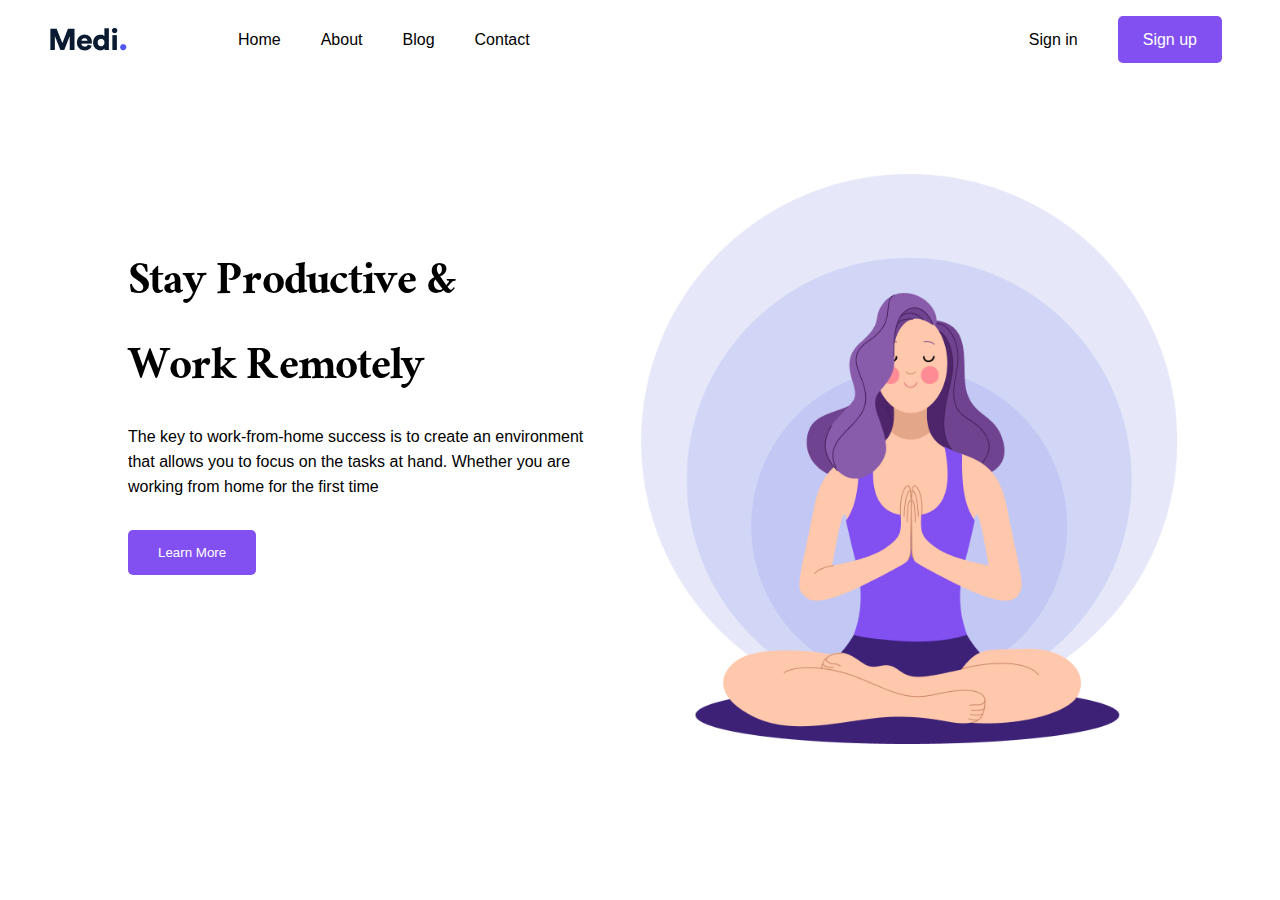
<file: index.html>
<!DOCTYPE html>
<html lang="en">
<head>
    <meta charset="UTF-8">
    <meta http-equiv="X-UA-Compatible" content="IE=edge">
    <meta name="viewport" content="width=device-width, initial-scale=1.0">
    <title>Project</title>
    <link rel="icon" type="webp" href="../Project1/Medi_png (1).ico">
    <link rel="stylesheet" href="css/project.css">
</head>
<body>
<div>
    <div class="logo">
        <img src="./images/Medi..png" alt="logo">
    </div>
    <div>
        <ul class="main-nav">
            <li class="nav-list list1"><a class="nav-link" href="#">Home</a></li>
            <li class="nav-list"><a class="nav-link" href="#">About</a></li>
            <li class="nav-list"><a class="nav-link" href="#">Blog</a></li>
            <li class="nav-list"><a class="nav-link" href="#">Contact</a></li>
        </ul>
    </div>
        <div>
            <ul class="main-nav">
                <li class="nav-list2 list3"><a class="nav-link link-2 active" href="#">Sign up</a></li>
                <li class="nav-list2"><a class="nav-link link-2" href="#">Sign in</a></li>
            </ul>
        </div>
</div>
<div class="main-card">
    <div class="sub-card">
        <p class="card-head">Stay Productive & <br> Work Remotely</p>
        <p class="card-para">The key to work-from-home success is to create an environment that allows you to focus on the tasks at hand. Whether you are working from home for the first time</p>
        <div>
            <button class="card-btn">Learn More</button>
        </div>
    </div>
    <div>
        <img class="card-img" src="./images/Frame.png" alt="frame">
    </div>
</div>
</body>
</html>
</file>
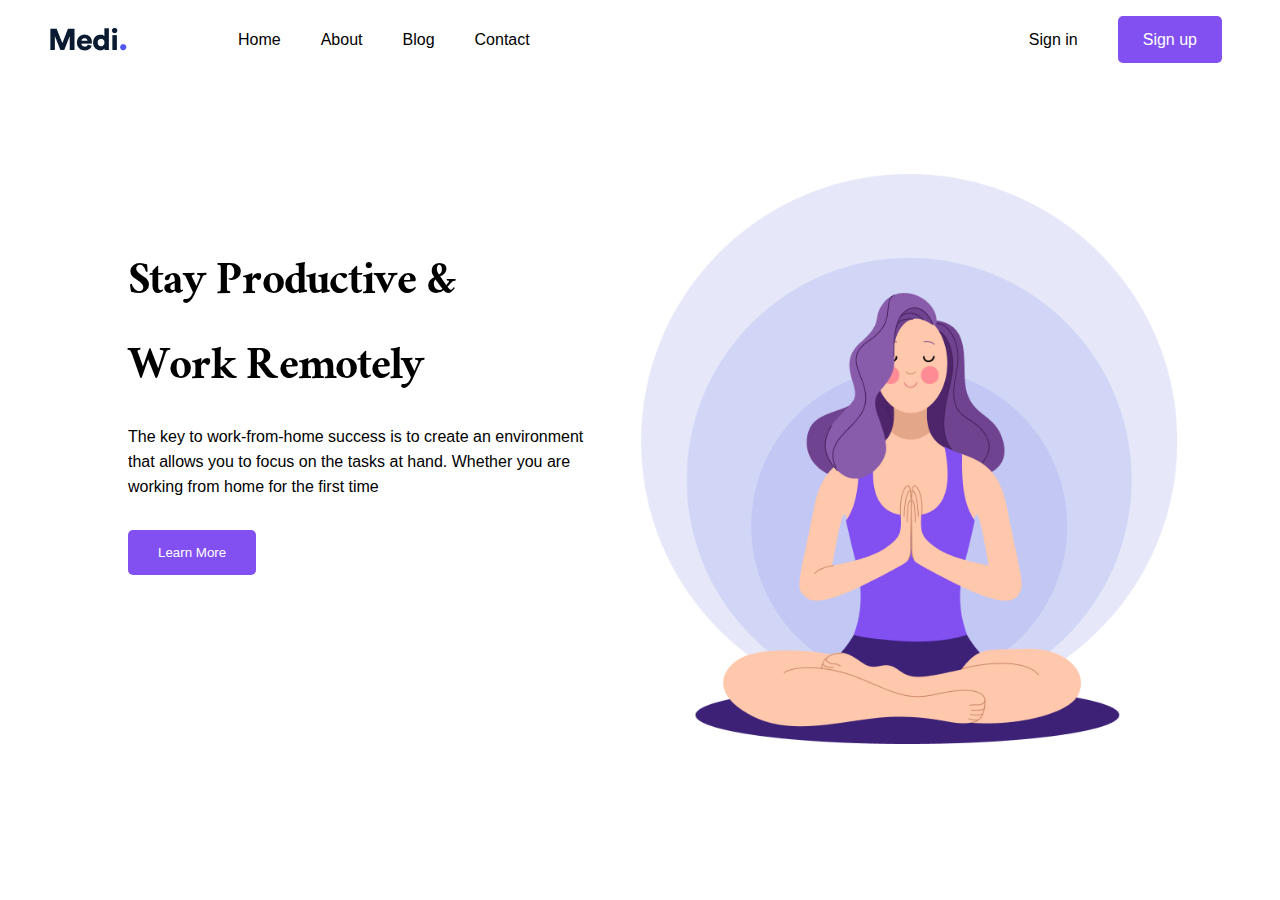
<file: project.html>
<!DOCTYPE html>
<html lang="en">
<head>
    <meta charset="UTF-8">
    <meta http-equiv="X-UA-Compatible" content="IE=edge">
    <meta name="viewport" content="width=device-width, initial-scale=1.0">
    <title>Project</title>
    <link rel="stylesheet" href="css/project.css">
</head>
<body>
<div>
    <div class="logo">
        <img src="./images/Medi..png" alt="logo">
    </div>
    <div>
        <ul class="main-nav">
            <li class="nav-list list1"><a class="nav-link" href="#">Home</a></li>
            <li class="nav-list"><a class="nav-link" href="#">About</a></li>
            <li class="nav-list"><a class="nav-link" href="#">Blog</a></li>
            <li class="nav-list"><a class="nav-link" href="#">Contact</a></li>
        </ul>
    </div>
        <div>
            <ul class="main-nav">
                <li class="nav-list2 list3"><a class="nav-link link-2 active" href="#">Sign up</a></li>
                <li class="nav-list2"><a class="nav-link link-2" href="#">Sign in</a></li>
            </ul>
        </div>
</div>
<div class="main-card">
    <div class="sub-card">
        <p class="card-head">Stay Productive & <br> Work Remotely</p>
        <p class="card-para">The key to work-from-home success is to create an environment that allows you to focus on the tasks at hand. Whether you are working from home for the first time</p>
        <div>
            <button class="card-btn">Learn More</button>
        </div>
    </div>
    <div>
        <img class="card-img" src="./images/Frame.png" alt="frame">
    </div>
</div>
</body>
</html>
</file>
<file: css/project.css>
@import url('https://fonts.googleapis.com/css2?family=Dancing+Script:wght@700&family=Lobster&family=Ramaraja&display=swap');
:root{
    --purple: #824FF1;
    --font: 'Roboto', sans-serif;
    --white:#fff;
    --padding:15px 20px;
    --radius:5px;
}
.nav-link{
    --text: none;
    text-decoration: var(--text);
    font-family: var(--font);
    --fColor: #000;
    color: var(--fColor);
}
.nav-link:hover{
  color: #585858;
  /* color: #fff; */
}
.main-nav{
    --list:none;
    list-style-type: var(--list);
    background-color: var(--white);
}
.nav-list{
    --float:left;
    float: var(--float);
    padding: var(--padding);
}
.list1{
    --mrgn:170px;
    margin-left: var(--mrgn);
}
.nav-list2{
    --fr:right;
    float: var(--fr);
    padding: var(--padding);
}
.list3{
    --mrgnR: 30px;
    margin-right: var(--mrgnR);
}
.active{
    background-color: var(--purple);
    --btn-padding:15px 25px;
    padding: var(--btn-padding);
    color: var(--white);
    border-radius: var(--radius);
}
.logo{
    --pos:absolute;
    position: var(--pos);
    left: 50px;
    top: 27px;
}
.main-card{
    --show:flex;
    display: var(--show);
    width: 100%;
}
.card-head{
    --fontf:'Ramaraja', serif;
    font-family: var(--fontf);
    --size: 50px;
    font-size: var(--size);
}
.card-para{
    font-family: var(--font);
    line-height: 25px;
    margin-top: -40px;
}
.sub-card{
    width: 39%;
    margin-top: 130px;
    margin-left: 120px;
}
.card-btn{
    border: none;
    padding: 15px 30px;
    border-radius: var(--radius);
    background-color: var(--purple);
    color: var(--white);
    margin-top: 15px;
}
.card-img{
   max-width: 80%;
    margin-top: 110px;
    margin-left: 40px;
}
</file>
